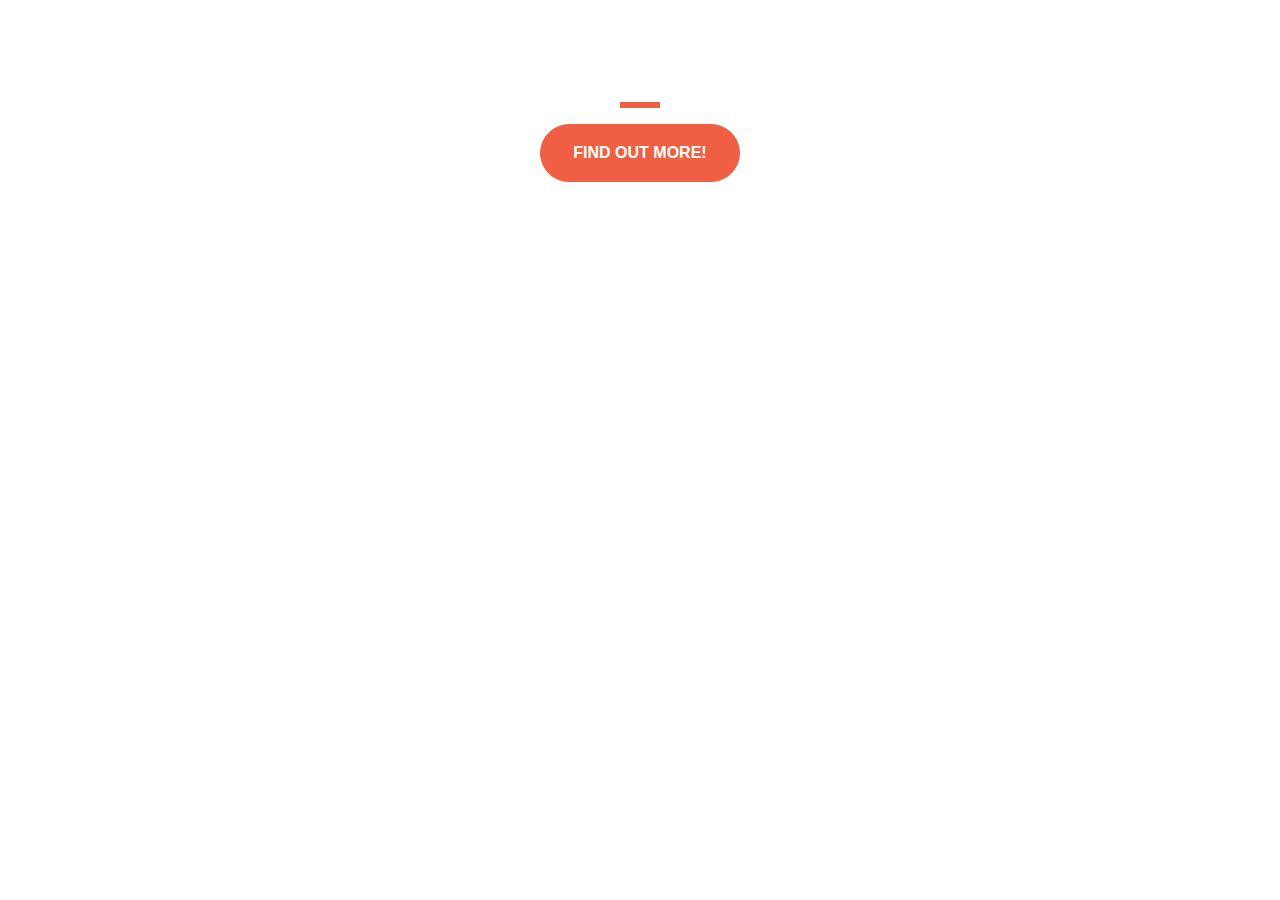
<file: index.html>
<!doctype html>
<html>
<head>
<title>project</title>
<meta charset="utf-8">
    <meta name="viewport" content="width=device-width, initial-scale=1, shrink-to-fit=no">

<link rel="stylesheet" href="https://fonts.google.com/specimen/Gotu?category=Sans+Serif">
<link rel="stylesheet" href="https://maxcdn.bootstrapcdn.com/bootstrap/4.0.0/css/bootstrap.min.css" integrity="sha384-Gn5384xqQ1aoWXA+058RXPxPg6fy4IWvTNh0E263XmFcJlSAwiGgFAW/dAiS6JXm" crossorigin="anonymous">
<link rel="stylesheet" type="text/css" href="style.css">
</head>
<body>
<div class="container d-flex align-items-center h-100">
	<div class="row">
	<header class="text-center col-12">
		<h1 class="text-uppercase"><i> The biggest startup event of the year</i></h1>
	</header>
	<div class="buffer col-12"></div>
		<section class="text-center col-12">
		<hr>
	<a href=" https://mailchi.mp/bac174f6e2c7/lbm">
	<button class="btn btn-primary btn-xl">Find out more!</button>
	</a>
	</section>
</div>
</div>
</body>
</html>
</file>
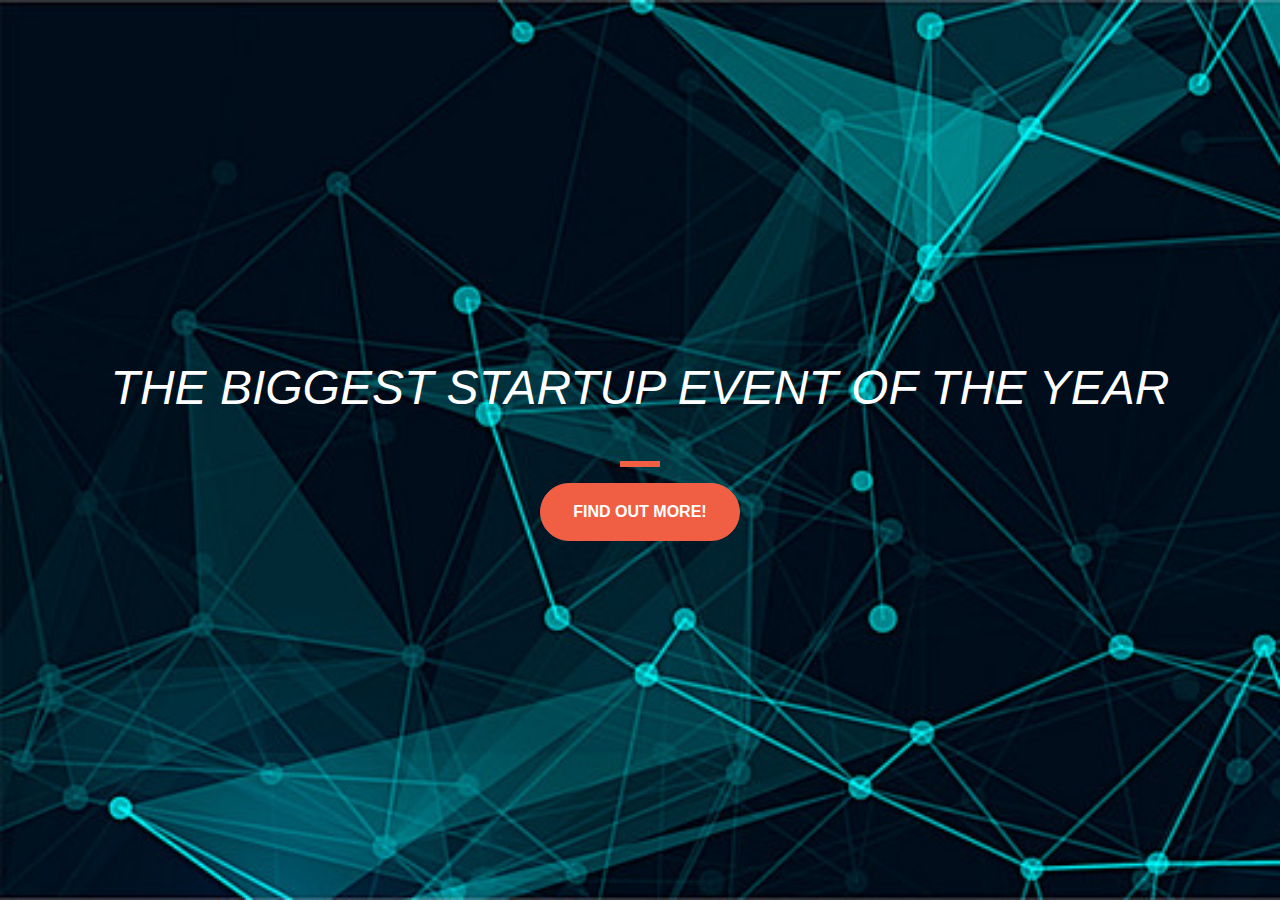
<file: pro.html>
<!doctype html>
<head>
<title>project</title>
<meta charset="utf-8">
    <meta name="viewport" content="width=device-width, initial-scale=1, shrink-to-fit=no">

<link rel="stylesheet" href="https://fonts.google.com/specimen/Gotu?category=Sans+Serif">
<link rel="stylesheet" href="https://maxcdn.bootstrapcdn.com/bootstrap/4.0.0/css/bootstrap.min.css" integrity="sha384-Gn5384xqQ1aoWXA+058RXPxPg6fy4IWvTNh0E263XmFcJlSAwiGgFAW/dAiS6JXm" crossorigin="anonymous">
<link rel="stylesheet" type="text/css" href="sheet.css">
</head>
<body>
<div class="container d-flex align-items-center h-100">
	<div class="row">
	<header class="text-center col-12">
		<h1 class="text-uppercase"><i> The biggest startup event of the year</i></h1>
	</header>
	<div class="buffer col-12"></div>
		<section class="text-center col-12">
		<hr>
	<a href=" https://mailchi.mp/bac174f6e2c7/lbm">
	<button class="btn btn-primary btn-xl">Find out more!</button>
	</a>
	</section>
</div>
</div>
</body>
</html>
</file>
<file: style.css>
body{
	width:100%;
	height:100%;
	font-family:_'Gotu'_,sans-serif;
	background-image:url(wmt.jpg) no-repeat fixedd; 
  -webkit-background-size: cover;
  -moz-background-size: cover;
  -o-background-size:cover;
  background-size: cover;
}
hr{
	border-color:#f05f44;
	border-width:6px;
	max-width:40px;
}
.buffer{
	height:20px;
}
h1{
	color:white;
	font-size:3rem;
	text-align: center;
	}
.btn{
	font-weight:700;
	border-radius:300px;
	text-transform:uppercase;
}
.btn-primary{
	background-color:#f05f44;
	border-color:#f05f44;
}
.btn-primary:hover{
	background-color:#ee405f;
	border-color:#ee405f;
	border-width:10px;
	
}
.btn-xl{
	padding:1rem 2rem;
}
</file>
<file: sheet.css>
html,
body{
	width:100%;
	height:100%;
	font-family:_'Gotu'_,sans-serif;
	background-image:url(wmt.jpg ); 
  -webkit-background-size: cover;
  -moz-background-size: cover;
  -o-background-size:cover;
  background-size: cover;
}
hr{
	border-color:#f05f44;
	border-width:6px;
	max-width:40px;
}
.buffer{
	height:20px;
}
h1{
	color:white;
	font-size:3rem;
	}
.btn{
	font-weight:700;
	border-radius:300px;
	text-transform:uppercase;
}
.btn-primary{
	background-color:#f05f44;
	border-color:#f05f44;
}
.btn-primary:hover{
	background-color:#ee405f;
	border-color:#ee405f;
	border-width:10px;
	
}
.btn-xl{
	padding:1rem 2rem;
}
</file>
